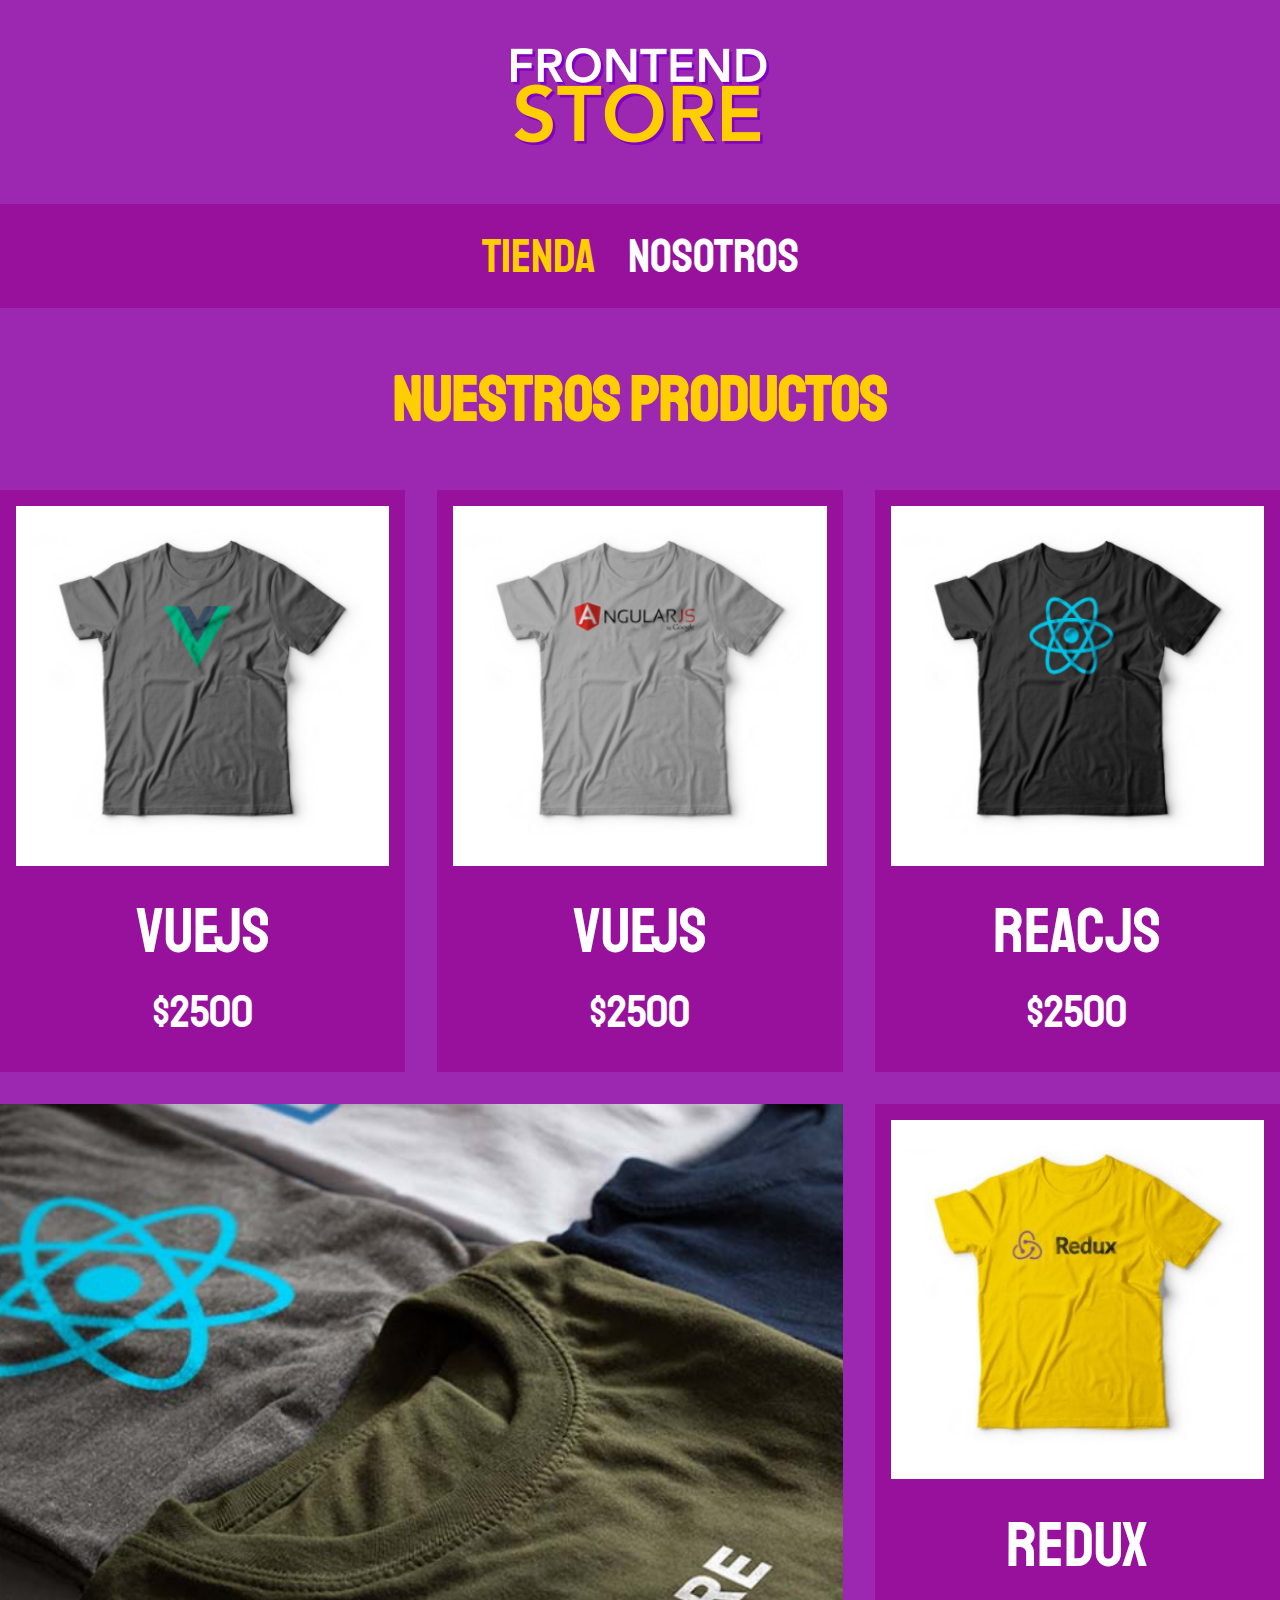
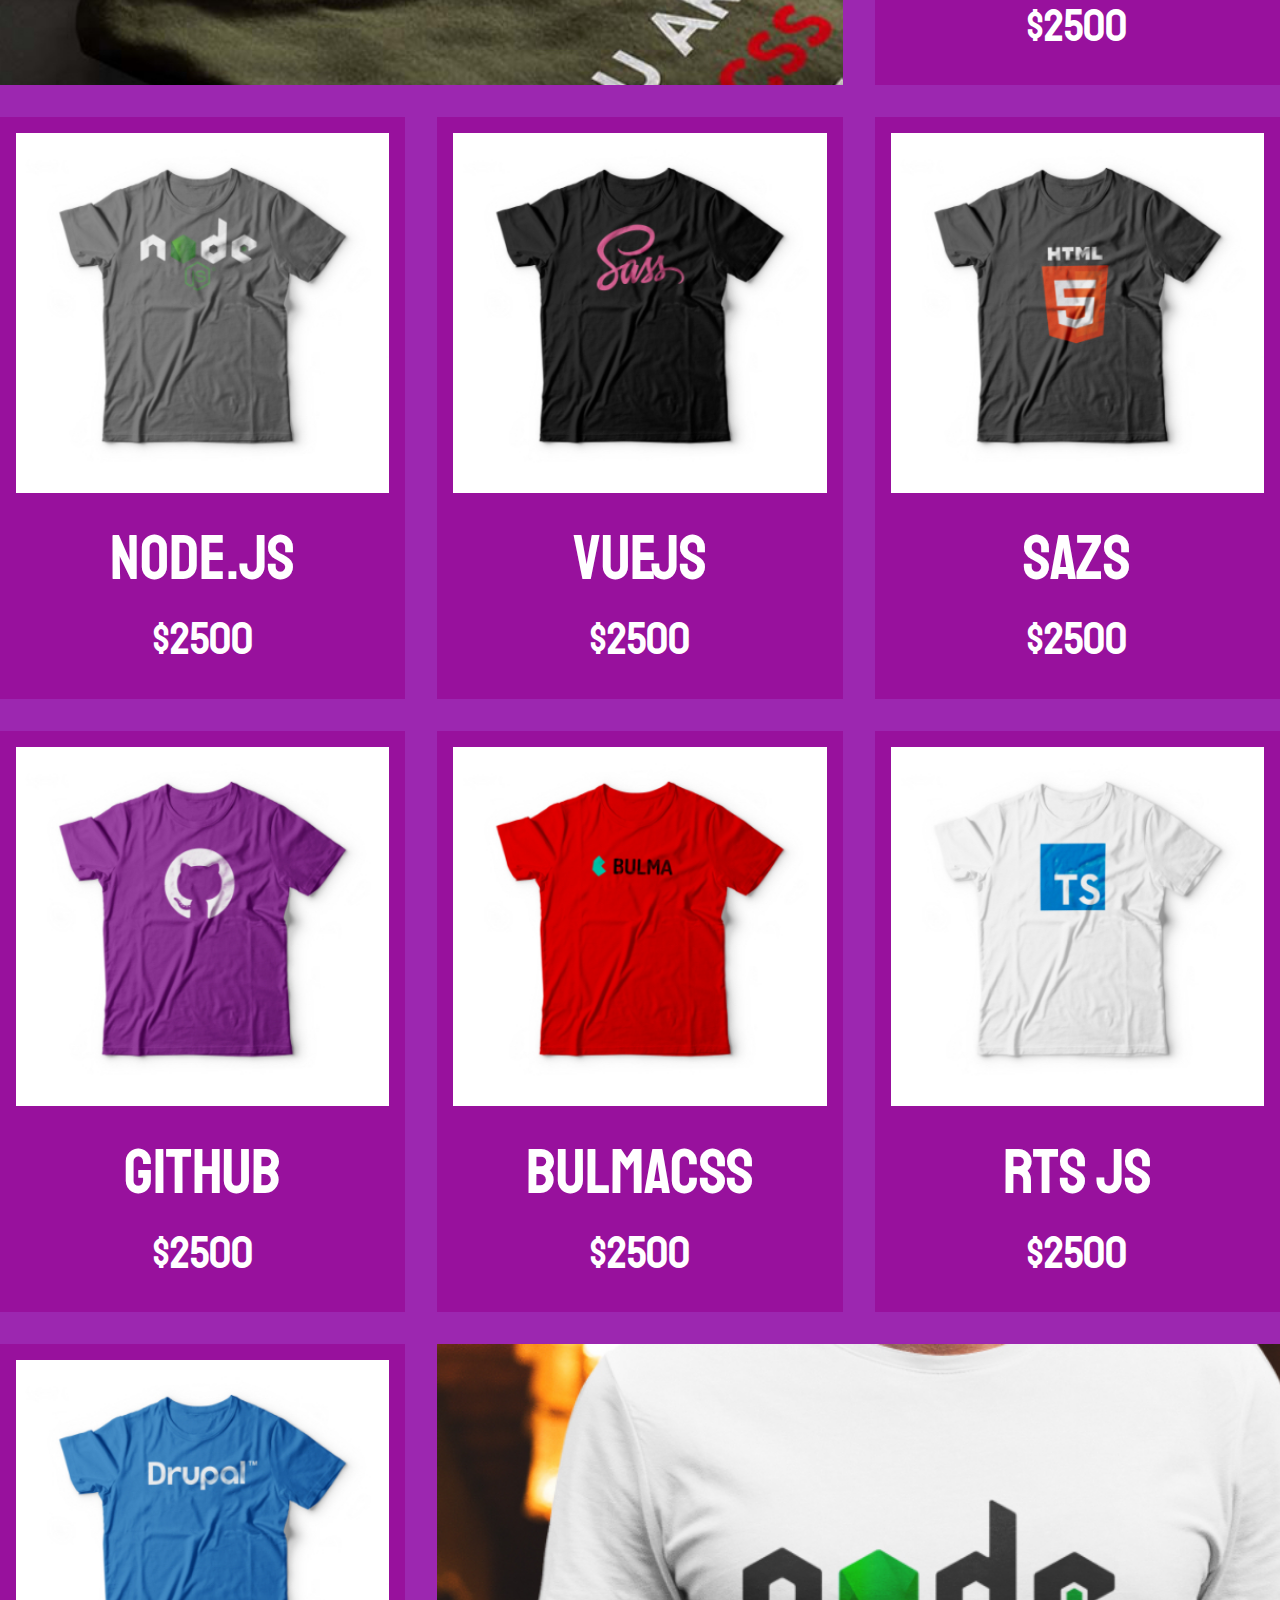
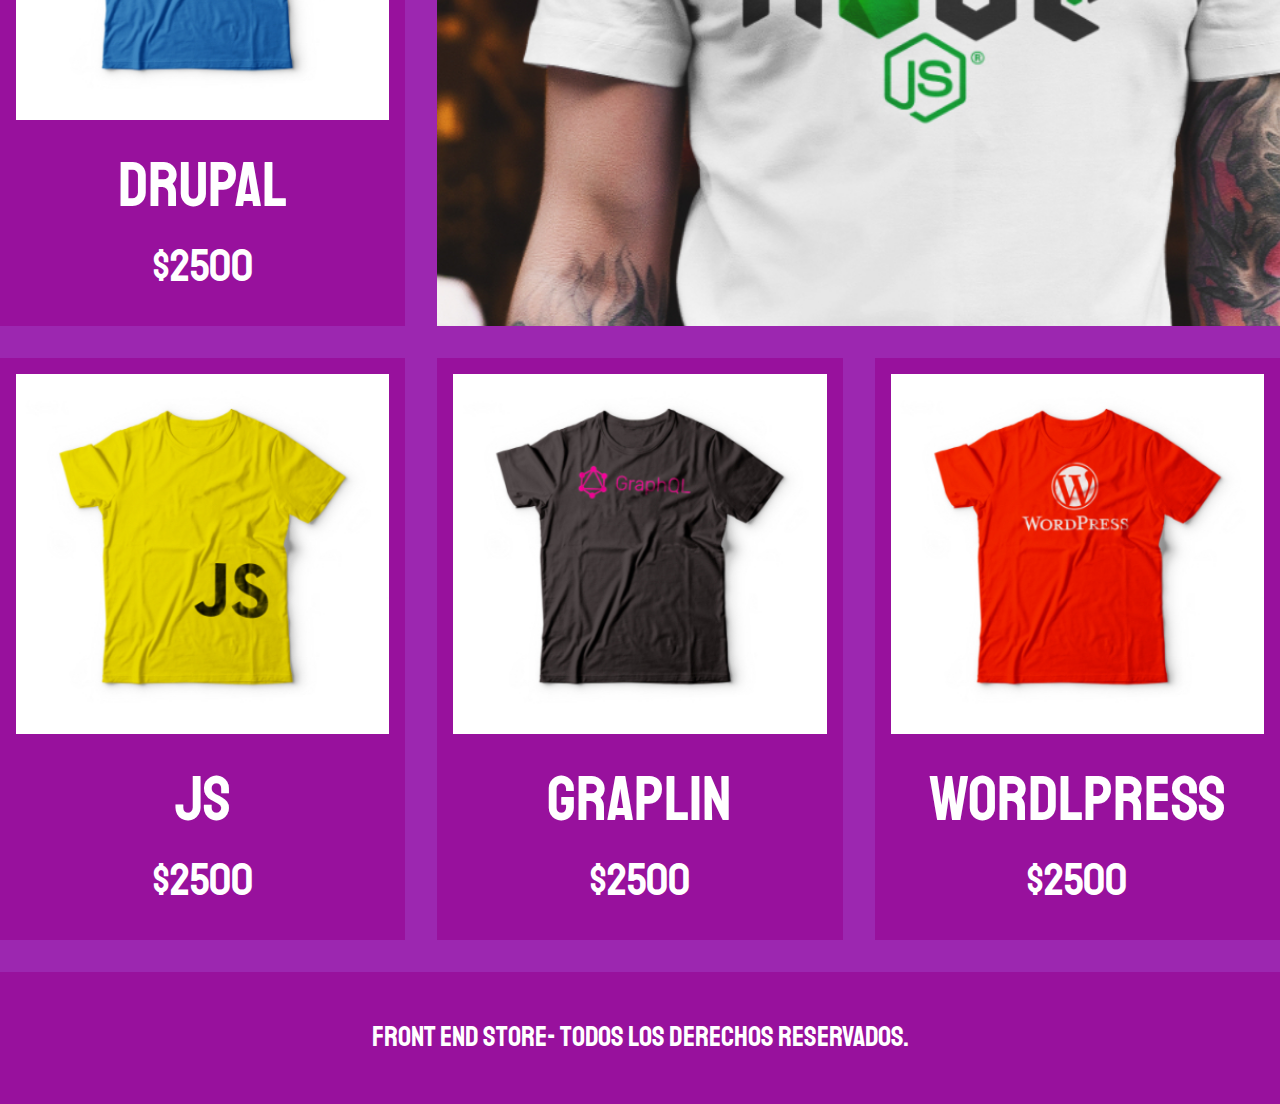
<file: index.html>
<!DOCTYPE html>
<html lang="en">
<head>
    <meta charset="UTF-8">
    <meta http-equiv="X-UA-Compatible" content="IE=edge">
    <meta name="viewport" content="width=device-width, initial-scale=1.0">
    <title>FrontEnd Store</title>
    <link rel="stylesheet" href="css/normalize.css">
    <link href="https://fonts.googleapis.com/css2?family=Staatliches&display=swap" rel="stylesheet">
    <link rel="stylesheet" href="css/style.css">
</head>
<body>
    <header class="header">
        <a href="index.html">
            <img class="header__logo" src="img/logo.png" alt="Logotipo">
        </a>
    </header>

    <nav class="navegacion">
        <a class="navegacion__enlace navegacion__enlace--activo" href="index.html">Tienda</a>  
        <a class="navegacion__enlace" href="nosotros.html">Nosotros</a>
    </nav>

    <main class="contenedor">
        <h1>Nuestros Productos</h1>
        
        <div class="grid">
            <div class="producto">
                <a href="productos.html">
                    <img class="producto__imagen" src="img/1.jpg" alt="imagen camisa">
                    <div class="producto__imformacion">
                        <p class="producto__nombre">VueJS</p>
                        <p class="producto__precio">$2500</p>
                    </div>
                </a>
            </div> <!--producto-->
            <div class="producto">
                <a href="productos.html">
                    <img class="producto__imagen" src="img/2.jpg" alt="imagen camisa">
                    <div class="producto__imformacion">
                        <p class="producto__nombre">VueJS</p>
                        <p class="producto__precio">$2500</p>
                    </div>
                </a>
            </div> <!--producto-->
            <div class="producto">
                <a href="productos.html">
                    <img class="producto__imagen" src="img/3.jpg" alt="imagen camisa">
                    <div class="producto__imformacion">
                        <p class="producto__nombre">REacJS</p>
                        <p class="producto__precio">$2500</p>
                    </div>
                </a>
            </div> <!--producto-->
            <div class="producto">
                <a href="productos.html">
                    <img class="producto__imagen" src="img/4.jpg" alt="imagen camisa">
                    <div class="producto__imformacion">
                        <p class="producto__nombre">redux</p>
                        <p class="producto__precio">$2500</p>
                    </div>
                </a>
            </div> <!--producto-->
            <div class="producto">
                <a href="productos.html">
                    <img class="producto__imagen" src="img/5.jpg" alt="imagen camisa">
                    <div class="producto__imformacion">
                        <p class="producto__nombre">Node.js</p>
                        <p class="producto__precio">$2500</p>
                    </div>
                </a>
            </div> <!--producto-->
            <div class="producto">
                <a href="productos.html">
                    <img class="producto__imagen" src="img/6.jpg" alt="imagen camisa">
                    <div class="producto__imformacion">
                        <p class="producto__nombre">VueJS</p>
                        <p class="producto__precio">$2500</p>
                    </div>
                </a>
            </div> <!--producto-->
            <div class="producto">
                <a href="productos.html">
                    <img class="producto__imagen" src="img/7.jpg" alt="imagen camisa">
                    <div class="producto__imformacion">
                        <p class="producto__nombre">sazs</p>
                        <p class="producto__precio">$2500</p>
                    </div>
                </a>
            </div> <!--producto-->
            <div class="producto">
                <a href="productos.html">
                    <img class="producto__imagen" src="img/8.jpg" alt="imagen camisa">
                    <div class="producto__imformacion">
                        <p class="producto__nombre">GitHub</p>
                        <p class="producto__precio">$2500</p>
                    </div>
                </a>
            </div> <!--producto-->
            <div class="producto">
                <a href="productos.html">
                    <img class="producto__imagen" src="img/9.jpg" alt="imagen camisa">
                    <div class="producto__imformacion">
                        <p class="producto__nombre">BulmaCss</p>
                        <p class="producto__precio">$2500</p>
                    </div>
                </a>
            </div> <!--producto--><div class="producto">
                <a href="productos.html">
                    <img class="producto__imagen" src="img/10.jpg" alt="imagen camisa">
                    <div class="producto__imformacion">
                        <p class="producto__nombre">rTs js</p>
                        <p class="producto__precio">$2500</p>
                    </div>
                </a>
            </div> <!--producto-->
            <div class="producto">
                <a href="productos.html">
                    <img class="producto__imagen" src="img/11.jpg" alt="imagen camisa">
                    <div class="producto__imformacion">
                        <p class="producto__nombre">Drupal</p>
                        <p class="producto__precio">$2500</p>
                    </div>
                </a>
            </div> <!--producto-->
            <div class="producto">
                <a href="productos.html">
                    <img class="producto__imagen" src="img/12.jpg" alt="imagen camisa">
                    <div class="producto__imformacion">
                        <p class="producto__nombre">Js</p>
                        <p class="producto__precio">$2500</p>
                    </div>
                </a>
            </div> <!--producto-->
            <div class="producto">
                <a href="productos.html">
                    <img class="producto__imagen" src="img/13.jpg" alt="imagen camisa">
                    <div class="producto__imformacion">
                        <p class="producto__nombre">Graplin</p>
                        <p class="producto__precio">$2500</p>
                    </div>
                </a>
            </div> <!--producto-->
            <div class="producto">
                <a href="productos.html">
                    <img class="producto__imagen" src="img/14.jpg" alt="imagen camisa">
                    <div class="producto__imformacion">
                        <p class="producto__nombre">Wordlpress</p>
                        <p class="producto__precio">$2500</p>
                    </div>
                </a>
            </div> <!--producto-->

            <div class="grafico grafico--camisas"></div>
            <div class="grafico grafico--node"></div>
        </div>
    </main>

    <footer class="footer">
        <p class="footer__texto">Front End Store- todos los Derechos Reservados. </p>
    </footer>
</body>
</html>
</file>
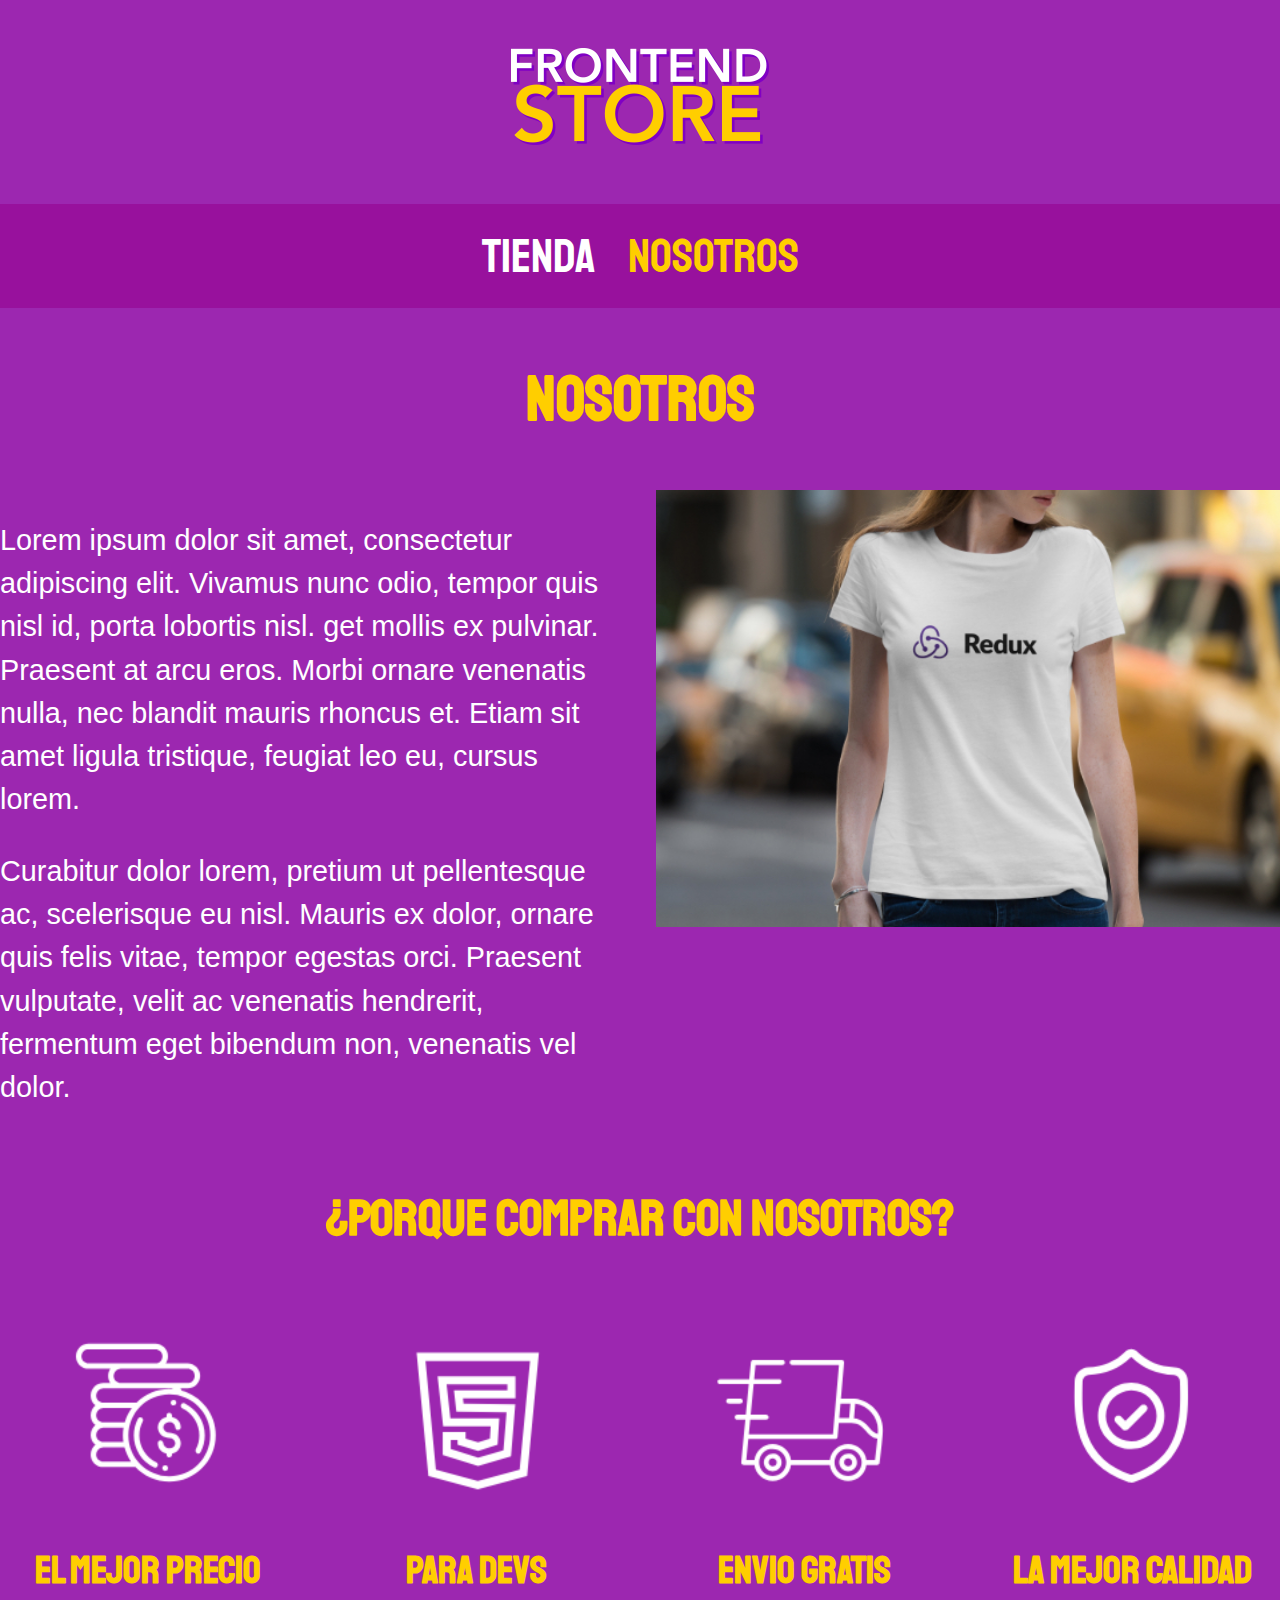
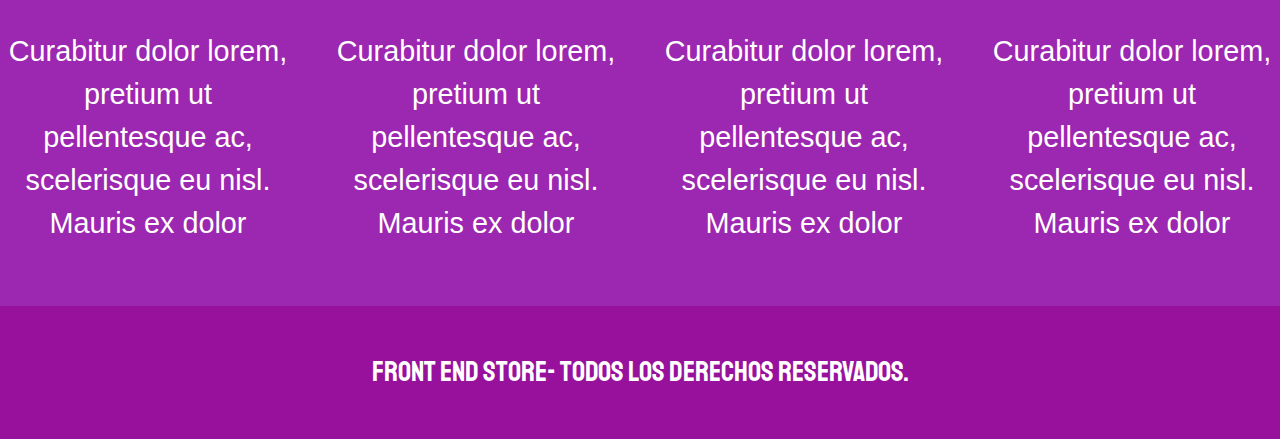
<file: nosotros.html>
<!DOCTYPE html>
<html lang="en">
<head>
    <meta charset="UTF-8">
    <meta http-equiv="X-UA-Compatible" content="IE=edge">
    <meta name="viewport" content="width=device-width, initial-scale=1.0">
    <title>FrontEnd Store</title>
    <link rel="stylesheet" href="css/normalize.css">
    <link href="https://fonts.googleapis.com/css2?family=Staatliches&display=swap" rel="stylesheet">
    <link rel="stylesheet" href="css/style.css">
</head>
<body>
    <header class="header">
        <a href="index.html">
            <img class="header__logo" src="img/logo.png" alt="Logotipo">
        </a>
    </header>

    <nav class="navegacion">
        <a class="navegacion__enlace" href="index.html">Tienda</a>  
        <a class="navegacion__enlace navegacion__enlace--activo" href="nosotros.html">Nosotros</a>
    </nav>
    
    <main class="contenedor">
        <h1>Nosotros</h1>
        <div class="nosotros">
            <div class="nosotros__contenido" >
                <p>Lorem ipsum dolor sit amet, consectetur adipiscing elit. 
                    Vivamus nunc odio, tempor quis nisl id, porta lobortis nisl.
                    get mollis ex pulvinar. Praesent at arcu eros. Morbi ornare venenatis nulla,
                    nec blandit mauris rhoncus et. Etiam sit amet ligula tristique, feugiat leo eu, cursus lorem.
                </p>

                <p> Curabitur dolor lorem, pretium ut pellentesque ac, scelerisque eu nisl. Mauris ex dolor,
                    ornare quis felis vitae, tempor egestas orci. Praesent vulputate, velit ac venenatis hendrerit,
                   fermentum eget bibendum non, venenatis vel dolor.
                </p>   
                   
            </div>
            <img  class="nosotros__magen" src="img/nosotros.jpg" alt="imagen nosotros">
        </div>
    </main>
    <section class="contenedor comprar">
        <h2 class="comprar__titulo">¿Porque comprar con Nosotros?</h2>

        <div class="bloques">
            <div class="bloque">
                <img class="bloque__imagen" src="img/icono_1.png" alt="porque comprar">
                <h3 class="bloque__titulo">El Mejor Precio</h3>
                <p>
                    Curabitur dolor lorem, pretium ut pellentesque ac, scelerisque eu nisl. Mauris ex dolor
                </p>
            </div> <!--bloque-->

            <div class="bloque">
                <img class="bloque__imagen" src="img/icono_2.png" alt="porque comprar">
                <h3 class="bloque__titulo">Para Devs</h3>
                <p>
                    Curabitur dolor lorem, pretium ut pellentesque ac, scelerisque eu nisl. Mauris ex dolor
                </p>
            </div><!--bloque-->

            <div class="bloque">
                <img class="bloque__imagen" src="img/icono_3.png" alt="porque comprar">
                <h3 class="bloque__titulo">Envio Gratis</h3>
                <p>
                    Curabitur dolor lorem, pretium ut pellentesque ac, scelerisque eu nisl. Mauris ex dolor
                </p>
            </div><!--bloque-->

            <div class="bloque">
                <img class="bloque__imagen" src="img/icono_4.png" alt="porque comprar">
                <h3 class="bloque__titulo">La Mejor Calidad</h3>
                <p>
                    Curabitur dolor lorem, pretium ut pellentesque ac, scelerisque eu nisl. Mauris ex dolor
                </p>
            </div><!--bloque-->
        </div>


    </section>



    <footer class="footer">
        <p class="footer__texto">Front End Store- todos los Derechos Reservados. </p>
    </footer>
</body>
</html>
</file>
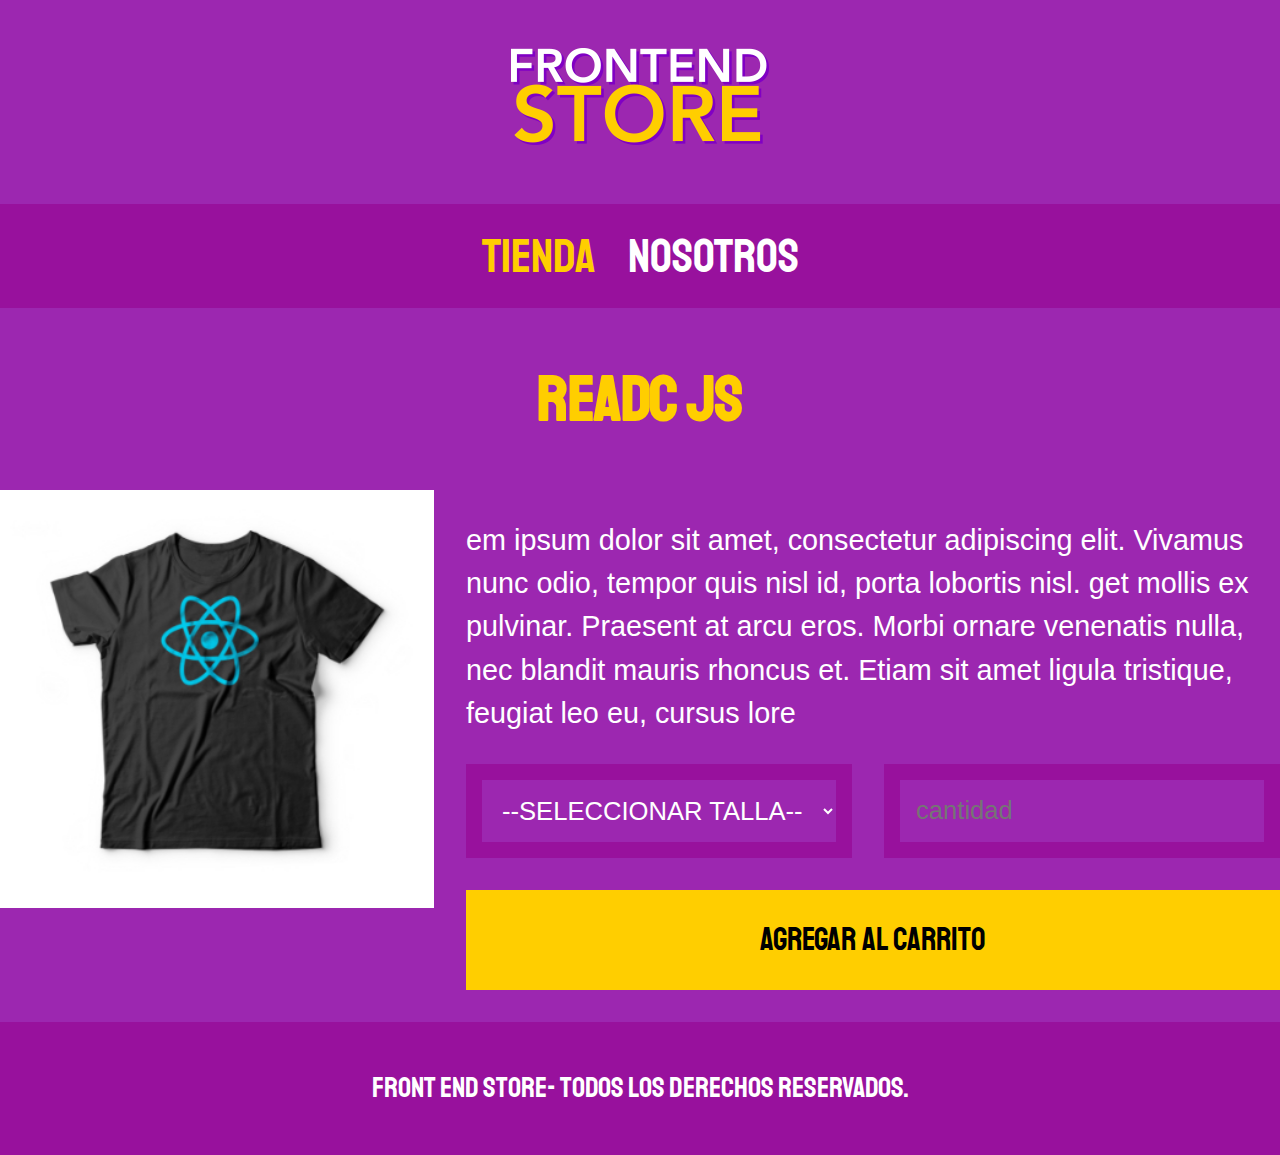
<file: productos.html>
<!DOCTYPE html>
<html lang="en">
<head>
    <meta charset="UTF-8">
    <meta http-equiv="X-UA-Compatible" content="IE=edge">
    <meta name="viewport" content="width=device-width, initial-scale=1.0">
    <title>FrontEnd Store</title>
    <link rel="stylesheet" href="css/normalize.css">
    <link href="https://fonts.googleapis.com/css2?family=Staatliches&display=swap" rel="stylesheet">
    <link rel="stylesheet" href="css/style.css">
</head>
<body>
    <header class="header">
        <a href="index.html">
            <img class="header__logo" src="img/logo.png" alt="Logotipo">
        </a>
    </header>

    <nav class="navegacion">
        <a class="navegacion__enlace navegacion__enlace--activo" href="index.html">Tienda</a>  
        <a class="navegacion__enlace" href="nosotros.html">Nosotros</a>
    </nav>

<main class="contenedor">
    <h1>readc JS</h1>
    <div class="camisa">

            <img class="imagen__ca,misa" src="img/3.jpg" alt="imagen del prodcuto">

            <div class="contenido__camisa" >
                <p>em ipsum dolor sit amet, consectetur adipiscing elit. 
                    Vivamus nunc odio, tempor quis nisl id, porta lobortis nisl.
                    get mollis ex pulvinar. Praesent at arcu eros. Morbi ornare venenatis nulla,
                    nec blandit mauris rhoncus et. Etiam sit amet ligula tristique, feugiat leo eu, cursus lore</p>
            
                <form class="formulario">
                    <select class="formulario__campo">
                        <option disabled selected> --SELECCIONAR TALLA-- </option>
                        <option>Chica</option>
                        <option>Mediana</option>
                        <option>Grande</option>
                    </select>
                    <input class="formulario__campo" type="number" placeholder="cantidad" min="1">
                    <input class="formulario__submit" type="submit" value="agregar al carrito">
                </form>
            </div>
    </div>
</main>


    <footer class="footer">
        <p class="footer__texto">Front End Store- todos los Derechos Reservados. </p>
    </footer>
</body>
</html>
</file>
<file: css/style.css>
:root {
    --primario: #9c27b0;
    --primarioOscuro: #98119d;
    --secundario: #ffce00;
    --secundarioOscuro: rgb(233,287,2);
    --blanco: #fff;
    --negro: #000;
    --fuenteprincipal: 'Staatliches', cursive;
}

html {
    box-sizing: border-box;
    font-size: 62.5;
}
    *,*:before, *:after {
        box-sizing: inherit;
    }

/** Globales **/

body {
    background-color: var(--primario);
    font-size: 1.6rem;
    line-height: 1.5;
}

p {
    font-size: 1.8rem;
    font-family: Arial, Helvetica, sans-serif;
    color: var(--blanco);
}

a {
    text-decoration: none;
}

img {
    width: 100%;
}

.contenedor {
    max-width: 120rem;
    margin: 0% auto;
}

h1, h2 ,h3 {
    text-align: center;
    color: var(--secundario);
    font-family: var(--fuenteprincipal);
}

h1 {font-size: 4rem;}
h2 {font-size: 3.2rem;}
h3 {font-size: 2.4rem;}



/** footer **/
.footer {
    background-color: var(--primarioOscuro);
    padding: 1rem 0;
    margin-top: 2rem;
}
.footer__texto {
    font-family: var(--fuenteprincipal);
    text-align: center;
}




/** header **/
.header {
    display: flex;
    justify-content: center;
}

.header__logo {
    margin: 3rem 0;
}

.navegacion {
    background-color: var(--primarioOscuro);
    padding: 1rem 0;
    display: flex;
    justify-content: center;
    gap: 2rem; /** separacion forma nueva **/ 
}

.navegacion__enlace {
    font-family: var(--fuenteprincipal);
    color: var(--blanco);
    font-size: 3rem;
}

.navegacion__enlace--activo,
.navegacion__enlace:hover {
    color: var(--secundario);
}

/** GRID **/

.grid {
    display: grid;
    grid-template-columns: repeat(2, 1fr);
    gap: 2rem;
}
@media  (min-width: 768px) {
    .grid {
        grid-template-columns: repeat(3, 1fr);
    }
}

/** PRODUCTOS **/
.producto {
    background-color: var(--primarioOscuro);
    padding: 1rem;
}

.producto__informacion {} 

.producto__nombre {
    font-size: 4rem;
}
.producto__precio {
    font-size: 2.8rem;
}

.producto__nombre,
.producto__precio {
    font-family: var(--fuenteprincipal);
    margin: 1rem 0;
    text-align: center;
    line-height: 1.2;
}

/** GRAFICO **/

.grafico {
    min-height: 30rem;
    background-repeat: no-repeat;
    background-size: cover;
}

.grafico--camisas {
    grid-row: 2 / 3;
    grid-column: 1 / 3;
    background-image: url(../img/grafico1.jpg);
}

.grafico--node {
    background-image: url(../img/grafico2.jpg);
    grid-row: 1 / 3;
    grid-column: 8 / 9;
}

@media (min-width: 768px) {
    .grafico--node {
        grid-row: 5 / 6;
        grid-column: 2 / 4;
    }
}

/** NOSOTROS **/

.nosotros{
    display: grid;
    grid-template-columns: repeat(2, auto);
}

@media (min-width: 768px) {
    .nosotros{
        grid-template-columns: repeat(2, 1fr);
        column-gap: 2rem;
    }
}

.nosotros__imagen{
    grid-row: 1 / 2;
}

@media (min-width: 768px) {
    .nosotros__imagen{
        grid-column: 2 / 3;
    }
}

/** BLOQUES**/

.bloques {
    display: grid;
    grid-template-columns: repeat(2, 1fr);
    gap: 2rem;
}


@media (min-width: 768px) {
    .bloques {
        display: grid;
        grid-template-columns: repeat(4 , 1fr);
        gap: 2rem;
    }
}

.bloque{
    text-align: center;
}
.bloque__imagen{
}
.bloque__titulo {
    margin: 0;
}

/** pagina del producto **/
@media (min-width: 768px) {
    .camisa {
        display: grid;
        grid-template-columns: repeat(2, 1fr);
        column-gap: 2rem;
    }
}

.formulario {
    display: grid;
    grid-template-columns: repeat(2, 1fr);
    gap: 2rem;


}

.formulario__campo {
    border-color: var(--primarioOscuro);
    border-width: 1rem;
    border-style: solid;
    background-color: transparent;
    color: var(--blanco);
    font-family: Arial, Helvetica, sans-serif;
    padding: 1rem;
}

.formulario__submit {
    background-color: var(--secundario);
    border: none;
    font-size: 2rem;
    font-family: var(--fuenteprincipal);
    padding: 2rem;
    transition: background-color 1s ease;
    grid-column: 1 / 3;
}
.formulario__submit:hover {
    cursor: pointer;
    background-color: var(--secundarioOscuro);
}
</file>
